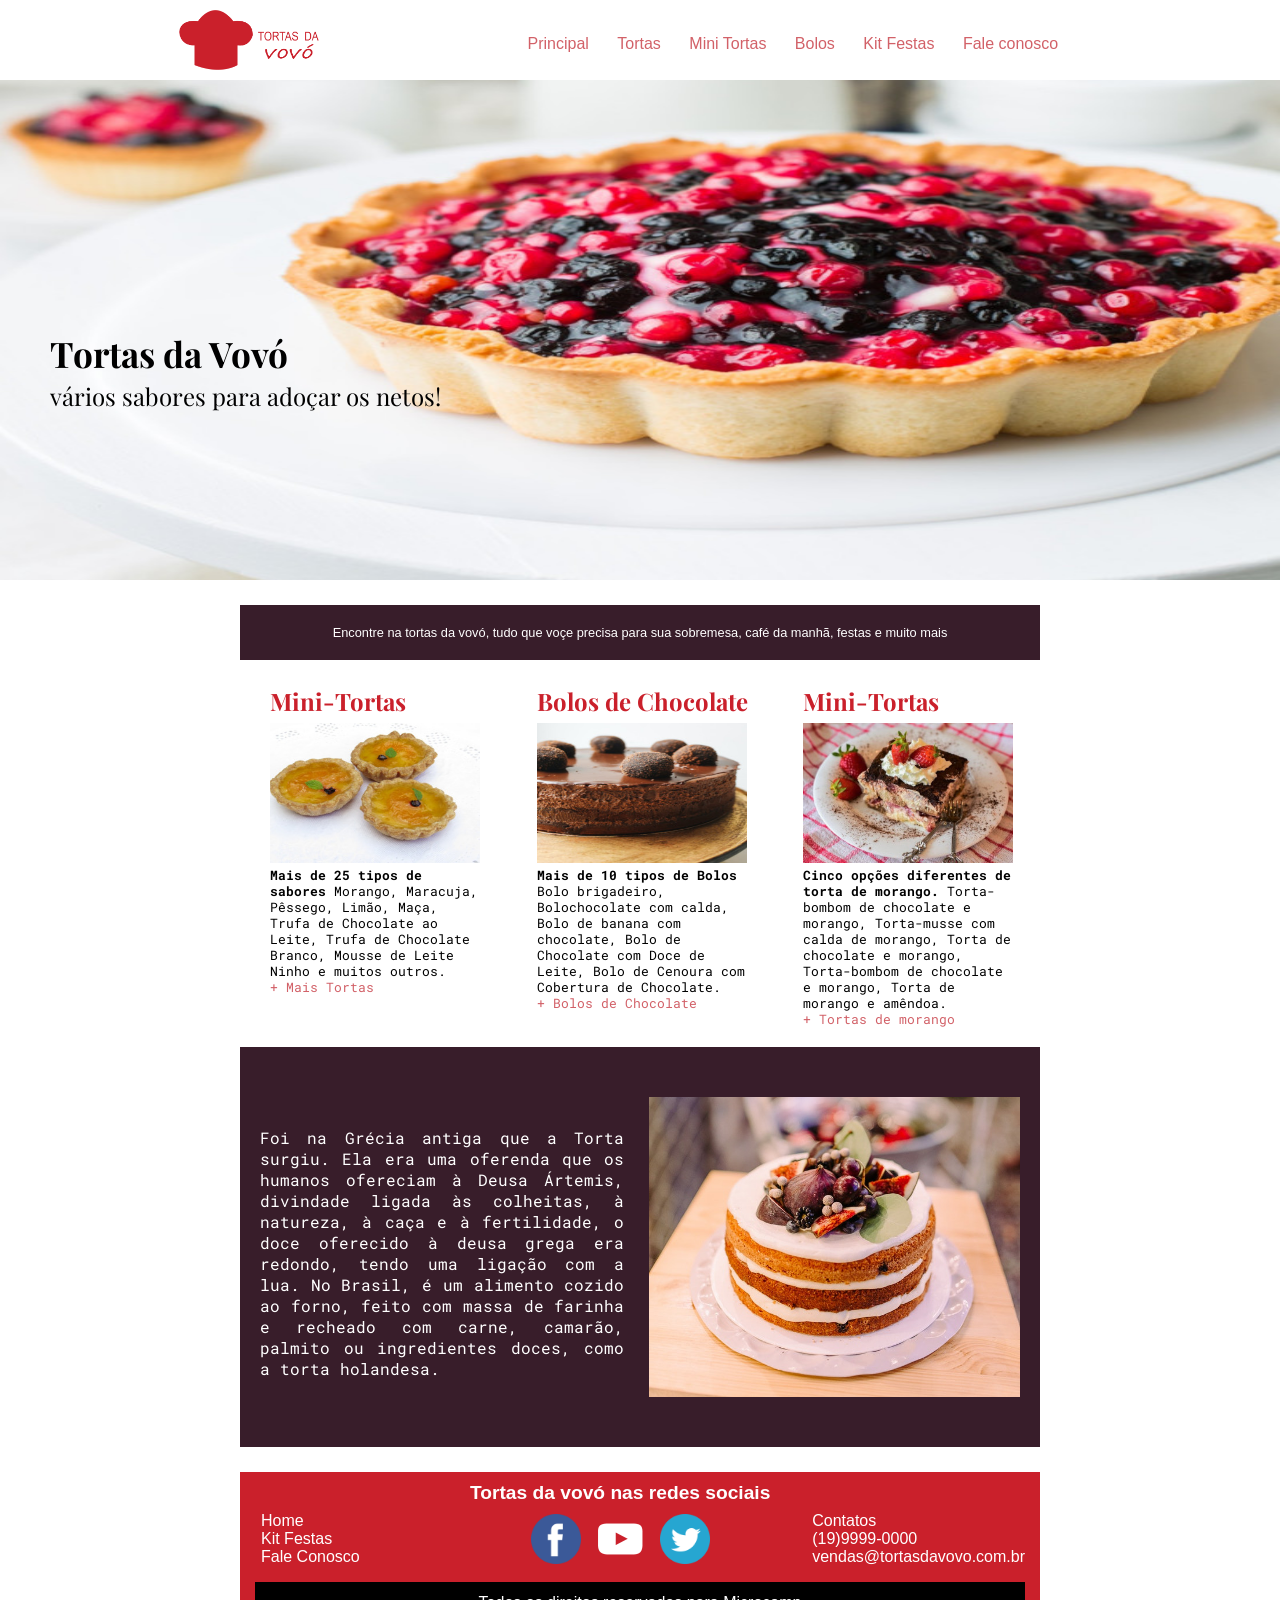
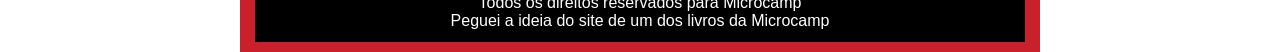
<file: Bolos da vovó/index.html>
<!DOCTYPE html>
<html lang="pt-br">
<head>
    <meta charset="UTF-8">
    <meta http-equiv="X-UA-Compatible" content="IE=edge">
    <meta name="viewport" content="width=device-width, initial-scale=1.0">
    <title>Tortas da VoVó</title>
    <link rel="shortcut icon" href="img/favicon.ico" type="image/x-icon">
    <link rel="stylesheet" href="style.css">
    <link rel="stylesheet" href="fonts/fonts.css">
</head>
<body>
    <header id="topo">
        <img src="img/logo.png" alt="logo" title="logo">
        <nav>
            <a href="index.html" target="_self">Principal</a>
            <a href="#" target="_self">Tortas</a>
            <a href="#" target="_self">Mini Tortas</a>
            <a href="#" target="_self">Bolos</a>
            <a href="#" target="_self">Kit Festas</a>
            <a href="#" target="_self">Fale conosco</a>
        </nav>
    </header>

    <article id="destaque">
        <img src="img/torta-tela-gg.jpg" alt="torta" id="img-torta">
        <h1>Tortas da Vovó</h1>
        <p>vários sabores para adoçar os netos!</p>
    </article>

    <main>
        <div id="destaque-txt">
            <p>Encontre na tortas da vovó, tudo que voçe precisa para sua sobremesa, café da manhã, festas e muito mais</p>
        </div>
        <section id="apresentacao">
            <div class="amostra">
                <h2>Mini-Tortas</h2>
                <img src="img/mini-tortas.jpg" alt="mini-tortas">
                 <p><span class="contraste">Mais de 25 tipos de sabores</span> Morango, Maracuja, Pêssego, Limão, Maça, Trufa de Chocolate ao Leite, Trufa de Chocolate Branco, Mousse de Leite Ninho e muitos outros.</p>
                 <p class="saiba-mais"><a href="#maistortas">+ Mais Tortas</a></p>
            </div>
            <div class="amostra">
                <h2>Bolos de Chocolate</h2>
                <img src="img/bolo-chocolate.jpg" alt="bolos de chocolate">
                <p><span class="contraste">Mais de 10 tipos de Bolos</span> Bolo brigadeiro, Bolochocolate com calda, Bolo de banana com chocolate, Bolo de Chocolate com Doce de Leite, Bolo de Cenoura com Cobertura de Chocolate.</p>
                <p class="saiba-mais"><a href="#bolosdechocolate">+ Bolos de Chocolate</a></p>
            </div>
            <div class="amostra">
                <h2>Mini-Tortas</h2>
                <img src="img/torta-morango.jpg" alt="tortas de morango">
                <p><span class="contraste">Cinco opções diferentes de torta de morango.</span> Torta-bombom de chocolate e morango, Torta-musse com calda de morango, Torta de chocolate e morango, Torta-bombom de chocolate e morango, Torta de morango e amêndoa.</p>
                <p class="saiba-mais"><a href="#tortasdemorango">+ Tortas de morango</a></p>
            </div>
        </section>
        
        <article>
            <div id="caixa">
                <p>Foi na Grécia antiga que a Torta surgiu. Ela era uma oferenda que os humanos ofereciam à Deusa Ártemis, divindade ligada às colheitas, à natureza, à caça e à fertilidade, o doce oferecido à deusa grega era redondo, tendo uma ligação com a lua. No Brasil, é um alimento cozido ao forno, feito com massa de farinha e recheado com carne, camarão, palmito ou ingredientes doces, como a torta holandesa.</p>
                <img src="img/torta.jpg" alt="torta">
            </div>
        </article>

        <footer>
            <nav>
                <ul>
                    <li><a href="#" target="_self">Home</a></li>
                    <li><a href="#" target="_self">Kit Festas</a></li>
                        <li><a href="#" target="_self">Fale Conosco</a></li>
                </ul>
            </nav>
            <div id="rd-social">
                <h2>Tortas da vovó nas redes sociais</h2>
                <a href="#" target="_blank" title="Tortas da vovó no Facebook"> <img src="img/facebook.png"alt="Tortas da vovó no Facebook" class="sociais facebook"></a>
                <a href="#" target="_blank" title="Tortas da vovó no Youtube"> <img src="img/youtube.png"alt="Tortas da vovó no Youtube" class="sociais youtube"></a>
                <a href="#" target="_blank" title="Tortas da vovó no Twitter"> <img src="img/twitter.png" alt="Tortas da vovó no Twitter" class="sociais twitter"></a>
            </div>
            
            <div id="contato">
                <p>Contatos</p>
                <p>(19)9999-0000</p>
                <p>vendas@tortasdavovo.com.br</p>
            </div>

            <div id="rd-destaque">
                <span>Todos os direitos reservados para Microcamp </span><br>
                <span>Peguei a ideia do site de um dos livros da Microcamp </span>
            </div>
        </footer>
    </main>
</body>
</html>
</file>
<file: Bolos da vovó/style.css>
@charset "UTF-8";

* { margin: 0; padding: 0; box-sizing: border-box; }

:root {
    --cor1: #D26168;
    --cor2: #CA202B;
    --cor3: #4A2225;
    --cor4: #381D2A;
    --cor5: #4A0C10;
}

body {
    font-family: Arial, Helvetica, sans-serif;
}

span.contraste {
    font-weight: bold;
}

ul, li {
    list-style: none;
}

/* cabeçalho topo */
header#topo {
    width: 80%;
    height: 80px;
    margin: auto;
    position: relative;
}
header#topo > img {
    width: 140px;
    height: 60px;
    margin-left: 5%;
    margin-top: 10px;
}

header#topo > nav {
    float: right;
    margin-top: 35px;
    margin-right: 8%;
}
header#topo > nav a {
    text-decoration: none;
    padding: 8px 12px;
    color: var(--cor1);
}
header#topo > nav a:hover {
    color: white;
    background-color: var(--cor2);
    border-radius: 12px;
    transition: .5s;
}

/* artigo chamativo */
article#destaque {
    width: 100%;
    height: 500px;
    position: relative;
}
article#destaque > #img-torta {
    width: 100%;
    height: 100%;
}
article#destaque > h1 {
    font-family: 'Playfair Display', serif;
    position: absolute;
    font-size: 2.2em;
    top: 250px;
    left: 50px;
}
article#destaque > p {
    font-family: 'Playfair Display', serif;
    position: absolute;
    font-size: 1.5em;
    top: 300px;
    left: 50px;
}

/* principais */
main {
    width: 800px;
    margin: auto;
}

main div#destaque-txt {
    background-color: var(--cor4);
    color: white;
    margin: 25px 0px;
    padding: 20px 10px;
    font-size: 0.8em;
    text-align: center;
}

/* seçoes */
section#apresentacao {
    width: 100%;
    position: relative;
    display: flex;
    margin-bottom: 20px;
}
section#apresentacao img {
    width: 210px;
    height: 140px;
    margin-right: 20px;
}
section#apresentacao div.amostra > h2 {
    text-align: left;
    font-family: 'Playfair Display', serif;
    color: var(--cor2);
    padding-bottom: 6px;
}
section#apresentacao div.amostra > p {
    text-align: left;
    font-size: 0.8em;
    max-width: 210px;
    font-family: 'Roboto Mono', monospace;
}
section#apresentacao p.saiba-mais > a {
    padding-top: 8px;
    text-decoration: none;
    color: var(--cor1);
    text-align: center;
}
section#apresentacao p.saiba-mais:hover {
    text-decoration: underline;
}
section#apresentacao div.amostra {
    flex: 1;
    margin-left: 30px;
}

/* outros artigos */
article div#caixa {
    background-color: var(--cor4);
    padding: 30px 20px;
    height: 400px;
    display: flex;
    position: relative;
}
article div#caixa > img {
    width: 400px;
    height: 300px;
    margin-top: 20px;
    margin-left: 25px;
    flex: 1;
}
article div#caixa > p {
    font-family: 'Roboto Mono', monospace;
    color: white;
    text-align: justify;
    flex: 1;
    margin-top: 50px;
}

/* roda pé */
footer {
    background-color: var(--cor2);
    color: white;
    padding: 10px 15px;
    margin-top: 25px;
    position: relative;
}
footer nav {
    position: absolute;
    top: 40px;
}
footer nav ul a {
    color: white;
    text-decoration: none;
    padding: 6px;
}
footer div#rd-social > h2 {
    font-size: 1.2em;
}
footer div#rd-social {
    position: absolute;
    text-align: center;
    padding-bottom: 15px;
    top: 10px;
    left: 230px;
}
footer div#rd-social a img.sociais {
    width: 50px;
    height: 50px;
    margin: 10px 5px;
}
footer div#contato {
    position: absolute;
    top: 40px;
    right: 15px;
}
footer div#rd-destaque {
    background-color: black;
    text-align: center;
    padding: 12px 0px;
    margin-top: 100px;
}
</file>
<file: Bolos da vovó/fonts/fonts.css>
@charset "UTF-8";

/* Titulos */
@import url('https://fonts.googleapis.com/css2?family=Playfair+Display:wght@400;500;600;700;800;900&display=swap');
/* font-family: 'Playfair Display', serif; */

/* Destaques */
@import url('https://fonts.googleapis.com/css2?family=Roboto+Mono:wght@100;200;300;400;500;600;700&display=swap');
/* font-family: 'Roboto Mono', monospace; */
</file>
